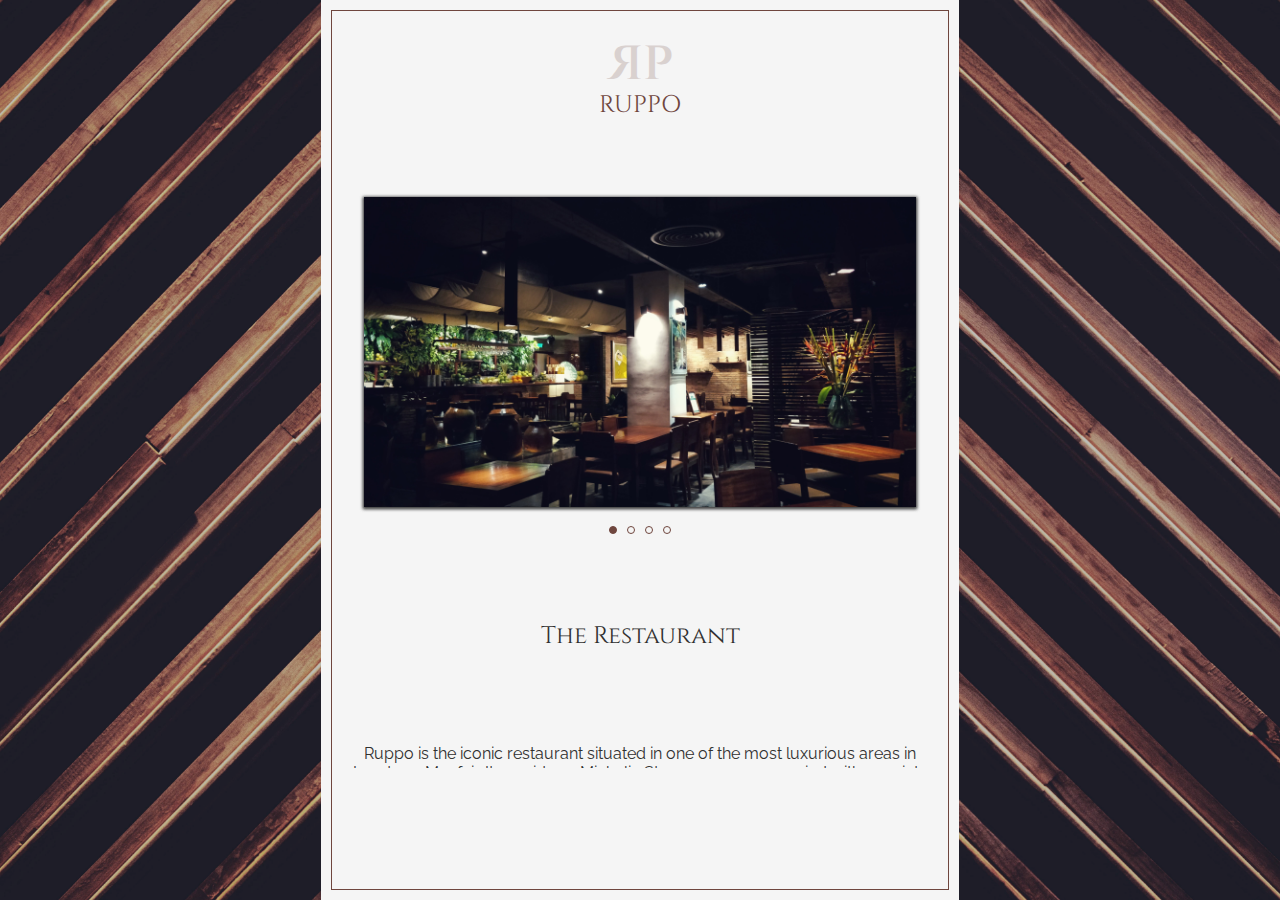
<file: index.html>
<!DOCTYPE html>
<html lang="en">
	<head>
		<meta charset="UTF-8" />
		<meta name="viewport" content="width=device-width, initial-scale=1.0" />
		<title>Ruppo Restaurant</title>
		<link
			rel="stylesheet"
			href="https://cdnjs.cloudflare.com/ajax/libs/font-awesome/5.14.0/css/all.min.css"
			integrity="sha512-1PKOgIY59xJ8Co8+NE6FZ+LOAZKjy+KY8iq0G4B3CyeY6wYHN3yt9PW0XpSriVlkMXe40PTKnXrLnZ9+fkDaog=="
			crossorigin="anonymous"
		/>
		<link rel="stylesheet" href="../../styles.css" />
		<link rel="icon" type="image/png" href="../../img/svg/ruppoLogo.png" />
	</head>
	<body>
		<div class="outer-cont">
			<div class="inner-cont">
				<a href="./index.html" class="logo">
					<div class="logo-top"><span id="logo-r">R</span>P</div>
					<div class="logo-bottom">RUPPO</div>
				</a>
				<div class="main-cont">
					<section class="restaurant" id="restaurant">
						<div class="rest-img-carousel">
							<img
								class="image"
								id="rest-img"
								src="../../img/rest1.jpg"
								alt="restaurant"
							/>
							<div class="nav rest-img-nav">
								<div class="circle active"></div>
								<div class="circle"></div>
								<div class="circle"></div>
								<div class="circle"></div>
							</div>
						</div>
						<h1 class="section-head restaurant">The Restaurant</h1>
						<p class="section-text">
							Ruppo is the iconic restaurant situated in one of the most
							luxurious areas in London - Mayfair. It provides a Michelin Star
							menu accompanied with a variety of extravagant wines as well as
							modern cocktails served by Ruppo's elegant and hospitable staff.
						</p>
					</section>
					<section class="food-sect" id="food-sect">
						<h1 class="section-head">Food</h1>
						<p class="section-text">
							Ruppo combines a traditional British and modern European cuisines,
							all reinvented by well known chefs and the freshest ingredients.
							Enjoy Ruppo's iconic menu items such as 35 day aged beef, Iberian
							meat or its eye-catching oysters.
						</p>
						<div class="food-img-carousel">
							<img
								class="image"
								id="food-img"
								src="../../img/food1.jpg"
								alt="steak"
							/>
							<div class="nav food-img-nav">
								<div class="circle active"></div>
								<div class="circle"></div>
								<div class="circle"></div>
								<div class="circle"></div>
							</div>
						</div>
						<a class="btn btn-menu" href="../../Html/foodMenu.html">
							Food Menu
						</a>
					</section>
					<section class="drinks-sect" id="drinks-sect">
						<h1 class="section-head">Drinks</h1>
						<p class="section-text">
							Wine list at Ruppo's dates back to 1990, famous 'Domaine Francoise
							Lemarche', 'Domaine Coche Dury' or 'Louis Roederer Cristal' can be
							found here.<br />
							A selection of modern day cocktails ranging from 'Amaretto Cherry
							Sour' to 'Hazelnut Espresso Martini' is also a prominent part of
							Ruppo's menu.
						</p>
						<div class="nav drinks-img-carousel">
							<img
								id="drinks-img"
								class="image"
								src="../../img/drink1.jpg"
								alt="coctails"
							/>
							<div class="drinks-img-nav">
								<div class="circle active"></div>
								<div class="circle"></div>
								<div class="circle"></div>
								<div class="circle"></div>
							</div>
						</div>
						<a class="btn btn-menu" href="../../Html/drinksMenu.html"
							>Drinks Menu
						</a>
					</section>
					<section class="reservations-sect">
						<h1 class="section-head">Reservations</h1>
						<p class="section-text">
							Reservations are accepeted for up to 3 months up to 10 people for
							full meals only. Private dining rooms are available for bigger
							groups.
						</p>
						<a
							class="btn btn-reservations"
							href="../../Html//reservations.html"
						>
							Reserve a Table
						</a>
						<h1 class="section-head">Opening Times</h1>
						<div class="opening-times">
							<div class="days">
								<span>Monday</span>
								<span>Tuesday</span>
								<span>Wednesday</span>
								<span>Thursday</span>
								<span>Friday</span>
								<span>Saturday</span>
								<span>Sunday</span>
							</div>
							<div class="am">
								<span>-</span>
								<span>-</span>
								<span>-</span>
								<span>11:00-15:00</span>
								<span>11:00-15:00</span>
								<span>11:00-15:00</span>
								<span>11:00-15:00</span>
							</div>
							<div class="pm">
								<span>18:00-00:00</span>
								<span>18:00-00:00</span>
								<span>18:00-00:00</span>
								<span>18:00-00:00</span>
								<span>18:00-00:00</span>
								<span>18:00-00:00</span>
								<span>18:00-00:00</span>
							</div>
						</div>
					</section>
					<section class="contact">
						<div class="address">
							<h1 class="section-head">Find Us</h1>
							<p>33 Victoria Road, Mayfair, London, SW14 9CT</p>
						</div>
						<div class="tel">
							<h1 class="section-head">Contact</h1>
							<p id="phone">+447817252272</p>
							<p id="email">RuppoRestaurants@ruppo.co.uk</p>
						</div>
						<div class="social-media-cont">
							<div class="sm-circle"><i class="fab fa-facebook-f"></i></div>
							<div class="sm-circle"><div class="fab fa-instagram"></div></div>
							<div class="sm-circle"><i class="fab fa-twitter"></i></div>
							<div class="sm-circle"><i class="fab fa-pinterest-p"></i></div>
						</div>
					</section>
				</div>
			</div>
		</div>
		<script src="../../JS/app.js"></script>
	</body>
</html>
</file>
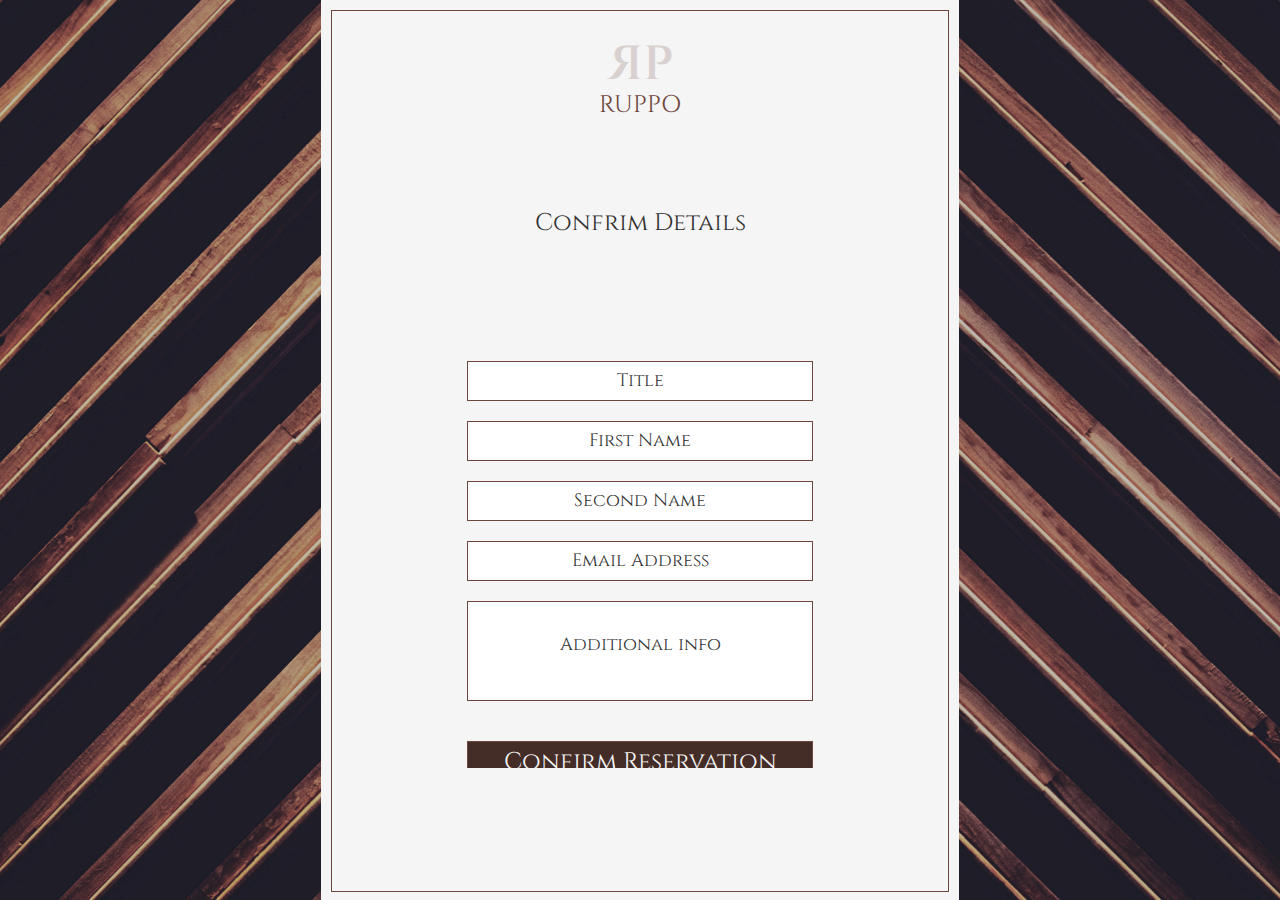
<file: Html/confirm_reserve.html>
<!DOCTYPE html>
<html lang="en">
	<head>
		<meta charset="UTF-8" />
		<meta name="viewport" content="width=device-width, initial-scale=1.0" />
		<title>Ruppo restaurant || Reservations</title>
		<link
			rel="stylesheet"
			href="https://cdnjs.cloudflare.com/ajax/libs/font-awesome/5.14.0/css/all.min.css"
			integrity="sha512-1PKOgIY59xJ8Co8+NE6FZ+LOAZKjy+KY8iq0G4B3CyeY6wYHN3yt9PW0XpSriVlkMXe40PTKnXrLnZ9+fkDaog=="
			crossorigin="anonymous"
		/>
		<link rel="stylesheet" href="../../styles.css" />
		<link rel="icon" type="image/png" href="../../img/svg/ruppoLogo.png" />
	</head>
	<body id="reservations-body">
		<div class="outer-cont">
			<div class="inner-cont" id="inner-cont-res">
				<a href="../../index.html" class="logo">
					<div class="logo-top"><span id="logo-r">R</span>P</div>
					<div class="logo-bottom">RUPPO</div>
				</a>
				<div class="main-cont">
					<section class="confirm-reserve-sec">
						<h1 class="section-head">Confrim Details</h1>
						<small id="error-message-2"></small>
						<form class="confirm-form" action="#" autocomplete="off">
							<input
								class="book-det-inp"
								id="book-title"
								type="text"
								placeholder="Title"
							/>
							<input
								class="book-det-inp"
								id="book-name"
								type="text"
								placeholder="First Name"
							/>
							<input
								class="book-det-inp"
								id="book-sname"
								type="text"
								placeholder="Second Name"
							/>
							<input
								class="book-det-inp"
								id="book-email"
								type="text"
								placeholder="Email Address"
							/>
							<textarea
								class="book-add-info"
								id="add-info"
								cols="30"
								rows="10"
								placeholder="Additional info"
							></textarea>
							<button class="btn btn-confirm-book">
								<a href="#" class="btn-link">Confirm Reservation</a>
							</button>
						</form>
					</section>
				</div>
			</div>
		</div>
		<script src="../../JS/confirm_reserve.js"></script>
	</body>
</html>
</file>
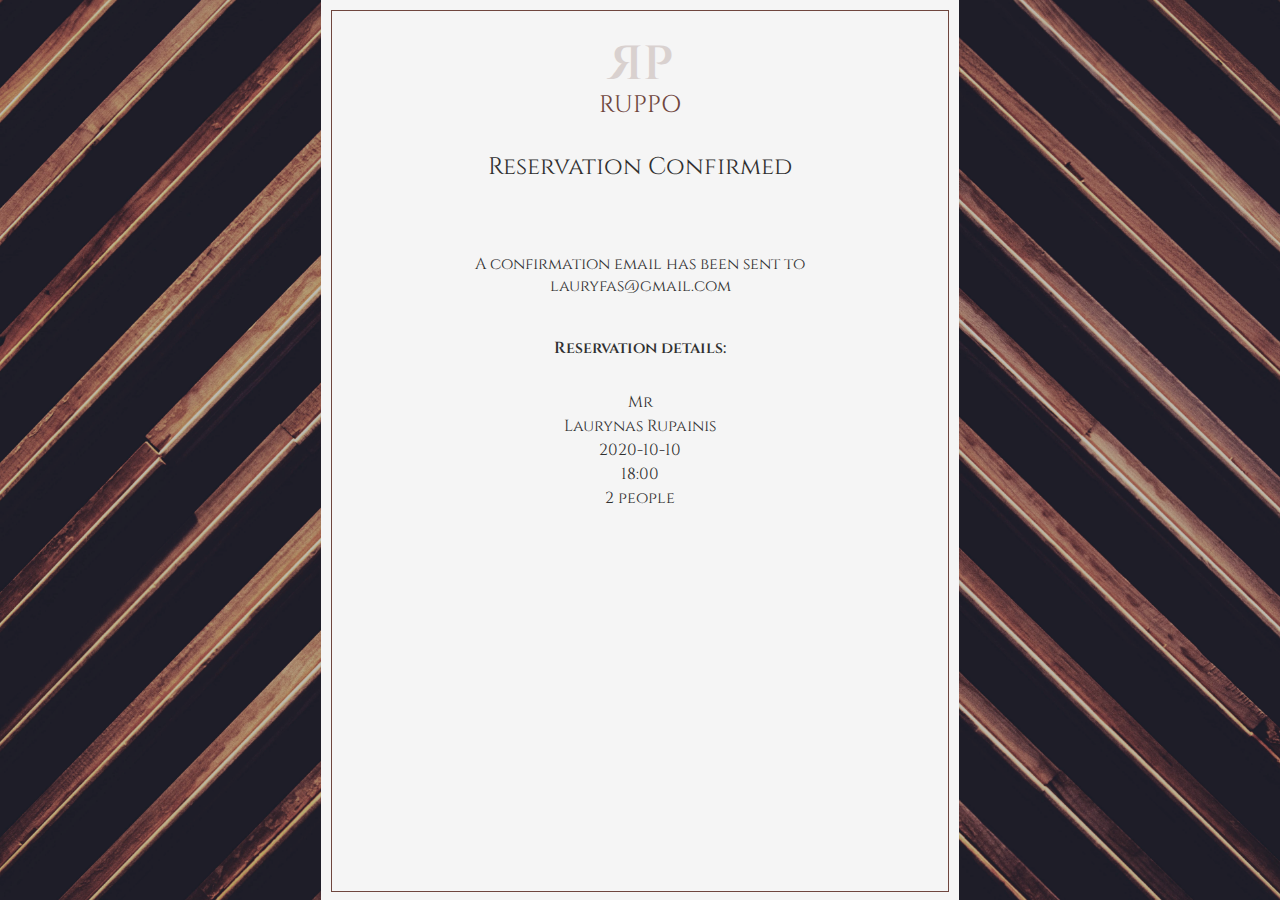
<file: Html/confirmation.html>
<!DOCTYPE html>
<html lang="en">
	<head>
		<meta charset="UTF-8" />
		<meta name="viewport" content="width=device-width, initial-scale=1.0" />
		<title>Ruppo Restaurant || Confirmation</title>
		<link
			rel="stylesheet"
			href="https://cdnjs.cloudflare.com/ajax/libs/font-awesome/5.14.0/css/all.min.css"
			integrity="sha512-1PKOgIY59xJ8Co8+NE6FZ+LOAZKjy+KY8iq0G4B3CyeY6wYHN3yt9PW0XpSriVlkMXe40PTKnXrLnZ9+fkDaog=="
			crossorigin="anonymous"
		/>
		<link rel="stylesheet" href="../../styles.css" />
		<link rel="icon" type="image/png" href="../../img/svg/ruppoLogo.png" />
	</head>
	<body id="reservations-body">
		<div class="outer-cont">
			<div class="inner-cont" id="inner-cont-res">
				<a href="../../index.html" class="logo">
					<div class="logo-top"><span id="logo-r">R</span>P</div>
					<div class="logo-bottom">RUPPO</div>
				</a>
				<div class="main-cont">
					<section class="confirmation-sec">
						<h1 class="section-head">Reservation Confirmed</h1>
						<p class="confirm-email-head">
							A confirmation email has been sent to
							<span id="confirm-email-sent">lauryfas@gmail.com</span>
						</p>
						<p id="details">Reservation details:</p>
						<div class="booking-conf-details">
							<p class="book-conf-title">Mr</p>
							<p class="book-conf-name">Laurynas Rupainis</p>
							<p class="book-conf-date">2020-10-10</p>
							<p class="book-conf-time">18:00</p>
							<p class="book-conf-ppl"><span>2 </span> people</p>
						</div>
					</section>
				</div>
			</div>
		</div>
		<script src="../../JS/confirmation.js"></script>
	</body>
</html>
</file>
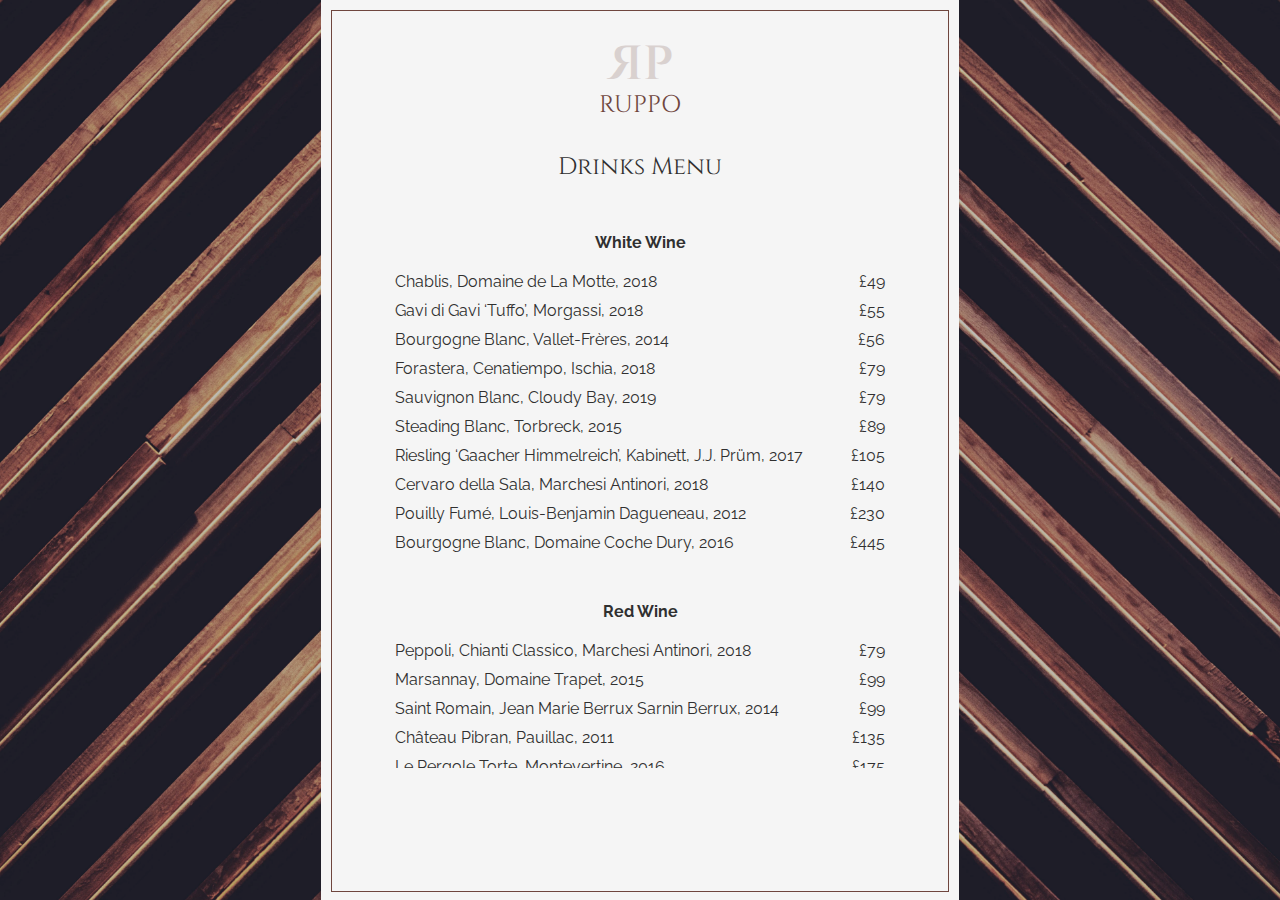
<file: Html/drinksMenu.html>
<!DOCTYPE html>
<html lang="en">
	<head>
		<meta charset="UTF-8" />
		<meta name="viewport" content="width=device-width, initial-scale=1.0" />
		<title>Ruppo Restaurant || Drinks Menu</title>
		<link
			rel="stylesheet"
			href="https://cdnjs.cloudflare.com/ajax/libs/font-awesome/5.14.0/css/all.min.css"
			integrity="sha512-1PKOgIY59xJ8Co8+NE6FZ+LOAZKjy+KY8iq0G4B3CyeY6wYHN3yt9PW0XpSriVlkMXe40PTKnXrLnZ9+fkDaog=="
			crossorigin="anonymous"
		/>
		<link rel="stylesheet" href="../styles.css" />
		<link rel="icon" type="image/png" href="../img/svg/ruppoLogo.png" />
	</head>
	<body id="reservations-body">
		<div class="outer-cont">
			<div class="inner-cont" id="inner-cont-res">
				<a href="../index.html" class="logo">
					<div class="logo-top"><span id="logo-r">R</span>P</div>
					<div class="logo-bottom">RUPPO</div>
				</a>
				<div class="main-cont">
					<section class="food-menu-sec">
						<h1 class="section-head">Drinks Menu</h1>
						<div class="menu-section">
							<h4 class="menu-head">White Wine</h4>
							<div class="menu-item drinks">
								<span>Chablis, Domaine de La Motte, 2018</span><span>£49</span>
							</div>
							<div class="menu-item drinks">
								<span>Gavi di Gavi ‘Tuffo’, Morgassi, 2018</span
								><span>£55</span>
							</div>
							<div class="menu-item drinks">
								<span>Bourgogne Blanc, Vallet-Frères, 2014 </span
								><span>£56</span>
							</div>
							<div class="menu-item drinks">
								<span>Forastera, Cenatiempo, Ischia, 2018</span><span>£79</span>
							</div>
							<div class="menu-item drinks">
								<span>Sauvignon Blanc, Cloudy Bay, 2019</span><span>£79</span>
							</div>
							<div class="menu-item drinks">
								<span>Steading Blanc, Torbreck, 2015</span><span>£89</span>
							</div>
							<div class="menu-item drinks">
								<span
									>Riesling ‘Gaacher Himmelreich’, Kabinett, J.J. Prüm,
									2017</span
								><span>£105</span>
							</div>
							<div class="menu-item drinks">
								<span>Cervaro della Sala, Marchesi Antinori, 2018</span
								><span>£140</span>
							</div>
							<div class="menu-item drinks">
								<span>Pouilly Fumé, Louis-Benjamin Dagueneau, 2012</span
								><span>£230</span>
							</div>
							<div class="menu-item drinks">
								<span>Bourgogne Blanc, Domaine Coche Dury, 2016</span
								><span>£445</span>
							</div>
						</div>
						<div class="menu-section">
							<h4 class="menu-head">Red Wine</h4>
							<div class="menu-item drinks">
								<span>Peppoli, Chianti Classico, Marchesi Antinori, 2018</span
								><span>£79</span>
							</div>
							<div class="menu-item drinks">
								<span>Marsannay, Domaine Trapet, 2015</span><span>£99</span>
							</div>
							<div class="menu-item drinks">
								<span>Saint Romain, Jean Marie Berrux Sarnin Berrux, 2014</span
								><span>£99</span>
							</div>
							<div class="menu-item drinks">
								<span>Château Pibran, Pauillac, 2011</span><span>£135</span>
							</div>
							<div class="menu-item drinks">
								<span>Le Pergole Torte, Montevertine, 2016</span
								><span>£175</span>
							</div>
							<div class="menu-item drinks">
								<span>‘Aurus’, Finca Allende, 2007</span><span>£195</span>
							</div>
							<div class="menu-item drinks">
								<span
									>Taurasi Riserva ‘Vigna Quintodecimo’, Quintodecimo 2014</span
								><span>£205</span>
							</div>
							<div class="menu-item drinks">
								<span>Alter Ego de Palmer, Château Palmer, Margaux, 2011</span
								><span>£250</span>
							</div>
							<div class="menu-item drinks">
								<span>Echezeaux, Domaine Francoise Lemarche, 2016</span
								><span>£399</span>
							</div>
							<div class="menu-item drinks">
								<span>Robert Mondavi and Baron Philippe De Rothshild, 2010</span
								><span>£595</span>
							</div>
						</div>
						<div class="menu-section">
							<h4 class="menu-head">Rosé</h4>
							<div class="menu-item drinks">
								<span>Côtes du Rhône, E. Guigal, 2018</span><span>£39</span>
							</div>
							<div class="menu-item drinks">
								<span>Chivite, Las Fincas, 2018</span><span>£49</span>
							</div>
							<div class="menu-item drinks">
								<span>‘M de Minuty’, Minuty, 2019</span><span>£55</span>
							</div>
							<div class="menu-item drinks">
								<span>Jeudi 15 Rosato, Vino di Anna, 2018</span><span>£75</span>
							</div>
						</div>
						<div class="menu-section">
							<h4 class="menu-head">Champagne</h4>
							<div class="menu-item drinks">
								<span>Taittinger ‘Nocturne’ Sec, NV</span><span>£110</span>
							</div>
							<div class="menu-item drinks">
								<span>Ruinart ‘Blanc de Blancs’, NV</span><span>£135</span>
							</div>
							<div class="menu-item drinks">
								<span>Laurent Perrier ‘Grand Siècle’, Brut, NV</span
								><span>£210</span>
							</div>
							<div class="menu-item drinks">
								<span>‘Dom Pérignon’, 2010</span><span>£225</span>
							</div>
							<div class="menu-item drinks">
								<span>Louis Roederer ‘Cristal’, Brut, 2012</span
								><span>£265</span>
							</div>
						</div>
						<div class="menu-section">
							<h4 class="menu-head">Cocktails</h4>
							<div class="menu-item">
								<span>Bellini</span><span>£11.50</span>
							</div>
							<small class="food-desc"
								>Peach Puree, Almond Blossom, Prosecco</small
							>
							<div class="menu-item">
								<span>Cherry Amaretto Sour</span><span>£11.95</span>
							</div>
							<small class="food-desc"
								>Amaretto, Grenadine, Egg white, Lemon juice</small
							>
							<div class="menu-item">
								<span>Bloody Mary</span><span>£11.95</span>
							</div>
							<small class="food-desc"
								>Vodka, Tomato juice, Worcestershire, Hot sauce</small
							>
							<div class="menu-item">
								<span>Hazelnut Espresso Martini</span><span>£12.50</span>
							</div>
							<small class="food-desc"
								>Patron Coffee Tequila, Espresso, Hazelnut Liquor</small
							>
							<div class="menu-item">
								<span>Spicy Paloma</span><span>£12.50</span>
							</div>
							<small class="food-desc"
								>Tequila, Soda, Grapefruit Jiuce, Lime, Syrup, Chilli</small
							>
							<div class="menu-item">
								<span>Orange Maple Penicillin</span><span>£11.95</span>
							</div>
							<small class="food-desc"
								>Scotch, Orange, Ginger, Maple Syrup, Lemon Juice
							</small>
							<div class="menu-item">
								<span>Gin Basil Smash</span><span>£11.50</span>
							</div>
							<small class="food-desc"
								>Gin, Fresh Basil, Lemon Juice, Syrup
							</small>
							<div class="menu-item">
								<span> Anise White Negroni</span><span>£12.95</span>
							</div>
							<small class="food-desc"
								>Absinthe, Dry Gin, Suze, Vermouth
							</small>
						</div>
					</section>
				</div>
			</div>
		</div>
	</body>
</html>
</file>
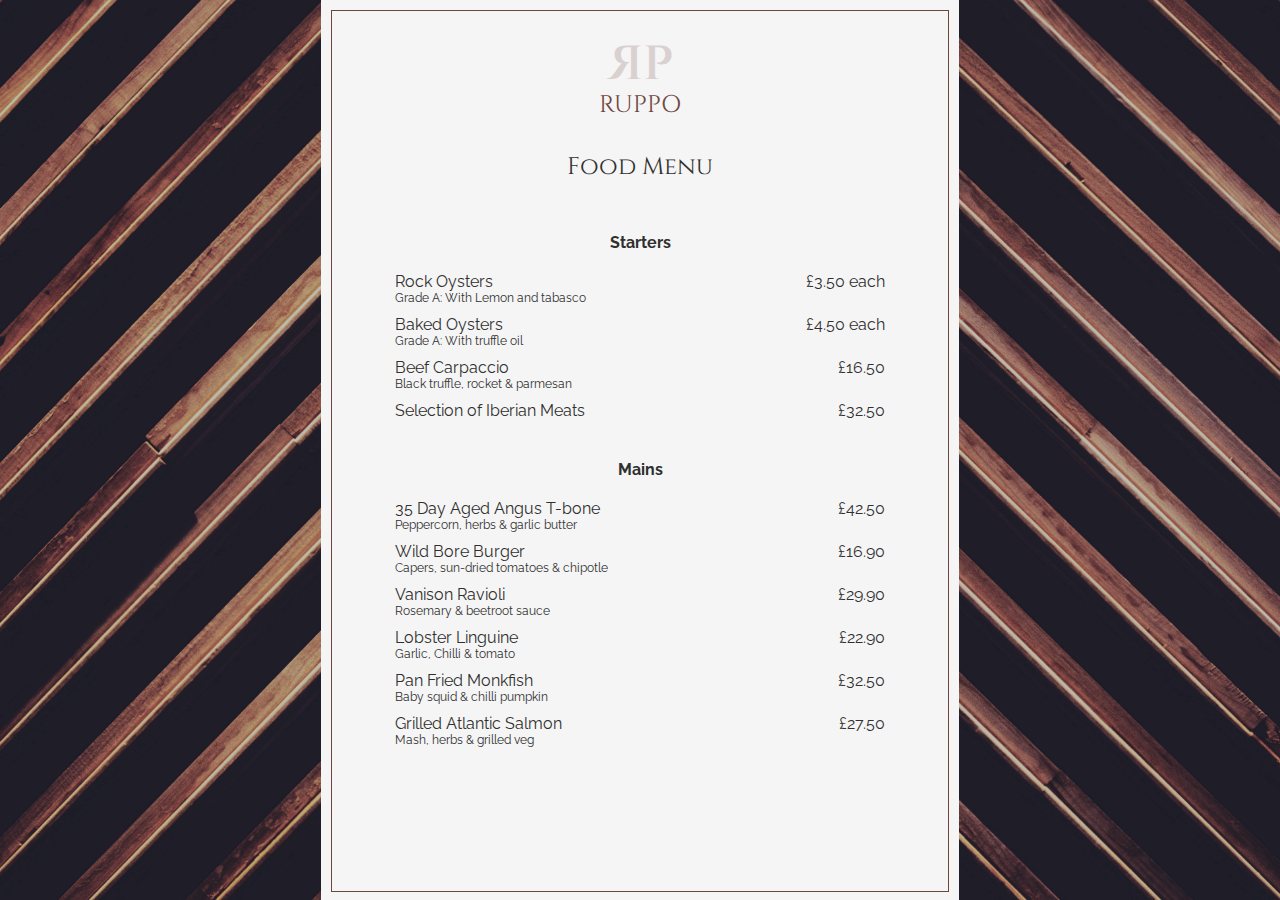
<file: Html/foodMenu.html>
<!DOCTYPE html>
<html lang="en">
	<head>
		<meta charset="UTF-8" />
		<meta name="viewport" content="width=device-width, initial-scale=1.0" />
		<title>Ruppo Restaurant || Food Menu</title>
		<link
			rel="stylesheet"
			href="https://cdnjs.cloudflare.com/ajax/libs/font-awesome/5.14.0/css/all.min.css"
			integrity="sha512-1PKOgIY59xJ8Co8+NE6FZ+LOAZKjy+KY8iq0G4B3CyeY6wYHN3yt9PW0XpSriVlkMXe40PTKnXrLnZ9+fkDaog=="
			crossorigin="anonymous"
		/>
		<link rel="stylesheet" type="text/css" href="../styles.css" />
		<link rel="icon" type="image/png" href="../img/svg/ruppoLogo.png" />
	</head>
	<body id="reservations-body">
		<div class="outer-cont">
			<div class="inner-cont" id="inner-cont-res">
				<a href="../index.html" class="logo">
					<div class="logo-top"><span id="logo-r">R</span>P</div>
					<div class="logo-bottom">RUPPO</div>
				</a>
				<div class="main-cont">
					<section class="food-menu-sec">
						<h1 class="section-head">Food Menu</h1>
						<div class="menu-section">
							<h4 class="menu-head">Starters</h4>
							<div class="menu-item">
								<span>Rock Oysters</span><span>£3.50 each</span>
							</div>
							<small class="food-desc">Grade A: With Lemon and tabasco </small>
							<div class="menu-item">
								<span>Baked Oysters</span><span>£4.50 each</span>
							</div>
							<small class="food-desc">Grade A: With truffle oil </small>
							<div class="menu-item">
								<span>Beef Carpaccio</span><span>£16.50</span>
							</div>
							<small class="food-desc">Black truffle, rocket & parmesan</small>
							<div class="menu-item">
								<span>Selection of Iberian Meats</span><span>£32.50</span>
							</div>
						</div>
						<div class="menu-section">
							<h4 class="menu-head">Mains</h4>
							<div class="menu-item">
								<span>35 Day Aged Angus T-bone</span><span>£42.50</span>
							</div>
							<small class="food-desc">Peppercorn, herbs & garlic butter</small>
							<div class="menu-item">
								<span>Wild Bore Burger</span><span>£16.90</span>
							</div>
							<small class="food-desc"
								>Capers, sun-dried tomatoes & chipotle</small
							>
							<div class="menu-item">
								<span>Vanison Ravioli</span><span>£29.90</span>
							</div>
							<small class="food-desc">Rosemary & beetroot sauce</small>
							<div class="menu-item">
								<span>Lobster Linguine</span><span>£22.90</span>
							</div>
							<small class="food-desc">Garlic, Chilli & tomato</small>
							<div class="menu-item">
								<span>Pan Fried Monkfish</span><span>£32.50</span>
							</div>
							<small class="food-desc">Baby squid & chilli pumpkin</small>
							<div class="menu-item">
								<span>Grilled Atlantic Salmon</span><span>£27.50</span>
							</div>
							<small class="food-desc">Mash, herbs & grilled veg</small>
						</div>
						<div class="menu-section">
							<h4 class="menu-head">Sides</h4>
							<div class="menu-item side">
								<span>Lobster Mac & Cheese</span><span>£10.50</span>
							</div>
							<div class="menu-item side">
								<span>Truffle & Rosemary chips</span><span>£8.50</span>
							</div>
							<div class="menu-item side">
								<span>Green Beans & Spinach</span><span>£6.50</span>
							</div>
							<div class="menu-item side">
								<span>Marinated Carrots & Beetroot</span><span>£7.50</span>
							</div>
						</div>
						<div class="menu-section">
							<h4 class="menu-head">Desserts</h4>
							<div class="menu-item dess">
								<span>Chocolate Mousse Cake with Forest Berries</span
								><span>£9.50</span>
							</div>
							<div class="menu-item dess">
								<span>Lemon Meringue with Pistacchio Ice-cream</span
								><span>£8.50</span>
							</div>
							<div class="menu-item dess">
								<span>White Chocolate Panacota with Coffee Granita</span
								><span>£8.50</span>
							</div>
							<div class="menu-item dess">
								<span>Selection of Medditeranian Cheese</span
								><span>£16.50</span>
							</div>
						</div>
					</section>
				</div>
			</div>
		</div>
	</body>
</html>
</file>
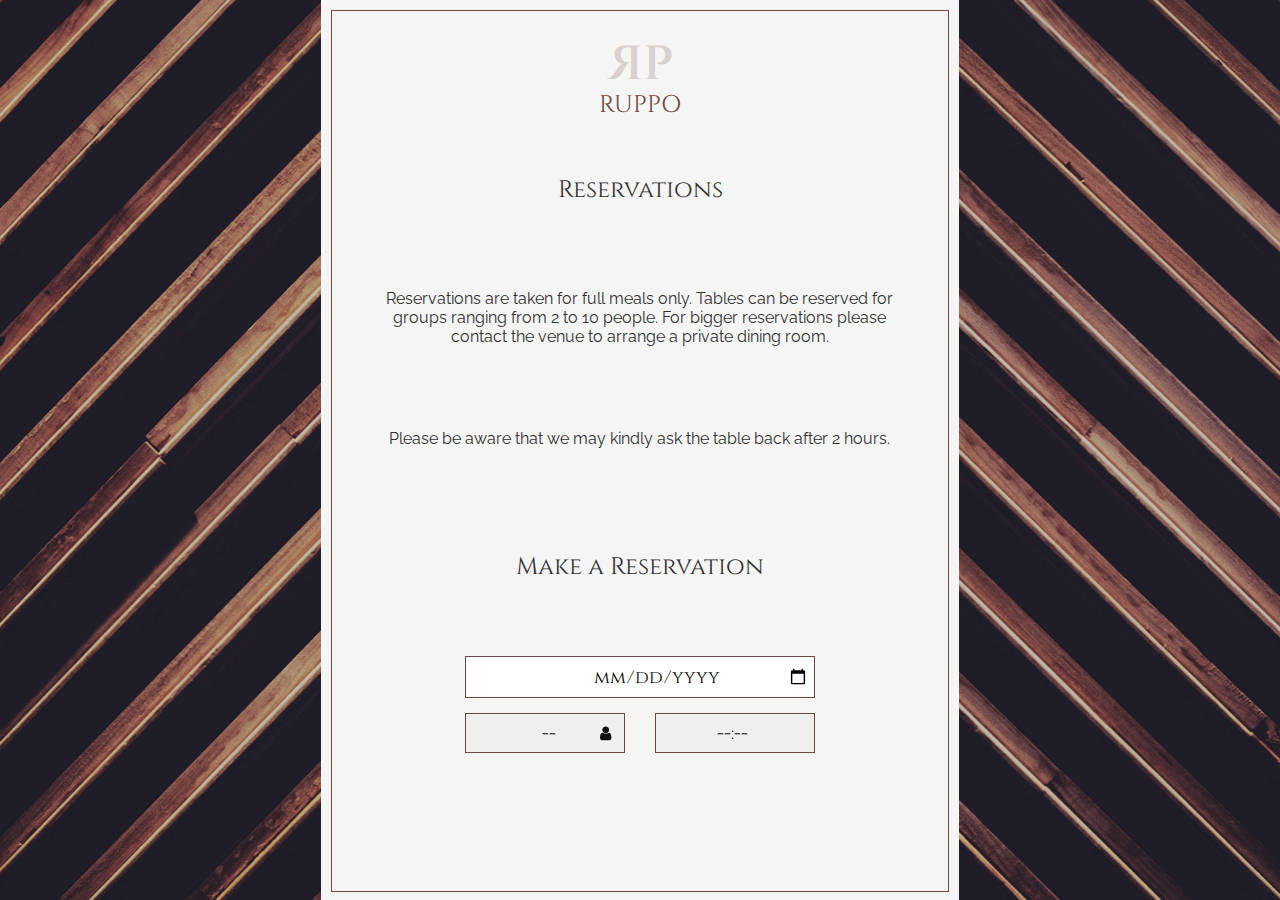
<file: Html/reservations.html>
<!DOCTYPE html>
<html lang="en">
	<head>
		<meta charset="UTF-8" />
		<meta name="viewport" content="width=device-width, initial-scale=1.0" />
		<title>Ruppo restaurant || Reservations</title>
		<link
			rel="stylesheet"
			href="https://cdnjs.cloudflare.com/ajax/libs/font-awesome/5.14.0/css/all.min.css"
			integrity="sha512-1PKOgIY59xJ8Co8+NE6FZ+LOAZKjy+KY8iq0G4B3CyeY6wYHN3yt9PW0XpSriVlkMXe40PTKnXrLnZ9+fkDaog=="
			crossorigin="anonymous"
		/>
		<link
			href="https://maxcdn.bootstrapcdn.com/font-awesome/4.7.0/css/font-awesome.min.css"
			rel="stylesheet"
		/>

		<link rel="stylesheet" type="text/css" href="../../styles.css" />
		<link rel="icon" type="image/png" href="../../img/svg/ruppoLogo.png" />
	</head>
	<body id="reservations-body">
		<div class="outer-cont">
			<div class="inner-cont" id="inner-cont-res">
				<a href="../../index.html" class="logo">
					<div class="logo-top"><span id="logo-r">R</span>P</div>
					<div class="logo-bottom">RUPPO</div>
				</a>
				<div class="main-cont">
					<section class="reservations-page">
						<h1 class="section-head">Reservations</h1>
						<p class="section-text">
							Reservations are taken for full meals only. Tables can be reserved
							for groups ranging from 2 to 10 people. For bigger reservations
							please contact the venue to arrange a private dining room.
						</p>
						<p class="section-text">
							Please be aware that we may kindly ask the table back after 2
							hours.
						</p>
						<h1 class="section-head">Make a Reservation</h1>
						<small id="error-message"></small>
						<form id="reserve-form" action="#">
							<input
								type="date"
								id="date-select"
								class="date-select"
								min="2020-09-23"
							/>
							<div class="selects">
								<select name="people-num" id="people-num" class="people-num">
									<option value="">--</option>
									<option value="2">2</option>
									<option value="3">3</option>
									<option value="4">4</option>
									<option value="5">5</option>
									<option value="6">6</option>
									<option value="7">7</option>
									<option value="8">8</option>
									<option value="9">9</option>
									<option value="10">10</option></select
								><span id="people-img"><i class="fa fa-user"></i></span>
								<select name="time-book" id="time-book" class="time-book">
									<option value="">--:--</option>
									<option value="18:00">18:00</option>
									<option value="18:30">18:30</option>
									<option value="19:00">19:00</option>
									<option value="19:30">19:30</option>
									<option value="20:00">20:00</option>
									<option value="20:30">20:30</option>
									<option value="21:00">21:00</option>
									<option value="21:30">21:30</option>
									<option value="22:00">22:00</option></select
								><span id="time-img"><i class="far fa-clock"></i></span>
							</div>
							<button id="reserve-btn" class="btn btn-reserve" type="button">
								<a class="btn-link" href="./confirm_reserve.html">Reserve</a>
							</button>
						</form>
					</section>
				</div>
			</div>
		</div>
		<script src="../../JS/reservations.js"></script>
	</body>
</html>
</file>
<file: styles.css>
@import url('https://fonts.googleapis.com/css2?family=Cinzel:wght@400;600&family=Raleway:wght@300;400&display=swap');

:root {
	--main-brown: #6f463e;
	--dark-brown: #442c27;
}

* {
	margin: 0;
	padding: 0;
	box-sizing: border-box;
}

body {
	height: 100vh;
	width: 100%;
	background: url('./img/bg-min.jpg') no-repeat top left/cover;
	display: flex;
	justify-content: center;
	overflow: hidden;
	font-family: 'Raleway', sans-serif;
	color: rgb(48, 48, 48);
}

body::after {
	content: '';
	position: fixed;
	top: 0;
	left: 0;
	width: 100%;
	height: 100%;
	background: rgba(0, 0, 0, 0.2);
	z-index: -1;
}

.logo,
.section-head,
.btn {
	font-family: 'Cinzel', serif;
	font-weight: 400;
}

.outer-cont {
	width: 638px;
	background-color: #f5f5f5;
	padding: 10px;
}

.main-cont::-webkit-scrollbar {
	display: none;
}

.inner-cont {
	width: 100%;
	height: 100%;
	padding: 10px 20px;
	border: solid 1.5px var(--main-brown);
	display: flex;
	flex-direction: column;
	text-align: center;
	overflow: hidden;
}

.main-cont {
	/* background-color: lightcyan; */
	height: 627px;
	overflow-y: scroll;
	scroll-behavior: smooth;
	scroll-snap-type: y proximity;
}

.logo {
	text-decoration: none;
	padding-top: 0px;
	margin: 20px 0 20px 0;
	color: var(--main-brown);
}

.logo-top {
	font-size: 48px;
	font-weight: 600;
	opacity: 0.2;
	line-height: 48px;
}
.logo-bottom {
	font-size: 24px;
}

.logo-top #logo-r {
	display: inline-block;
	transform: scale(-1, 1);
}

section {
	scroll-snap-align: start;
	scroll-snap-stop: always;
	min-height: 79.5vh;
	display: flex;
	flex-direction: column;
	align-items: center;
	justify-content: space-around;
}

#rest-img,
#food-img,
#drinks-img {
	height: 310px;
	width: 552px;
	box-shadow: 0px 1px 3px 1px rgba(0, 0, 0, 0.5);
	opacity: 1;
	transition: opacity 2s ease;
}

#rest-img.hide,
#food-img.hide,
#drinks-img.hide {
	opacity: -1;
}

.rest-img-carousel,
.food-img-carousel,
.drinks-img-carousel {
	margin: 20px 0;
	height: 310px;
	width: 552px;
	background: rgba(0, 0, 0, 0.9);
	box-shadow: 0px 1px 3px 1px rgba(0, 0, 0, 0.5);
}

.rest-img-nav,
.drinks-img-nav,
.food-img-nav {
	margin: 10px 0;
	display: flex;
	align-items: center;
	justify-content: center;
}

.rest-img-nav > div,
.drinks-img-nav > div,
.food-img-nav > div {
	cursor: pointer;
	height: 8px;
	width: 8px;
	margin: 5px;
	border-radius: 50%;
	border: solid 1px var(--main-brown);
}

.active {
	background: var(--main-brown);
}
.section-head {
	font-size: 24px;
	margin: 20px 0 20px 0;
}

.section-head:not(.restaurant) {
	font-size: 24px;
	margin: 10px 0 30px 0;
}

.btn {
	cursor: pointer;
	font-size: 24px;
	width: 98%;
	height: 40px;
	margin: 20px 0;
	padding: 3px 0 0 0;
	background: #f5f5f5;
	border: solid 1px var(--main-brown);
	transition: all 0.5s ease-in;
	text-decoration: none;
	color: rgb(48, 48, 48);
}

.btn:focus {
	outline: none;
}

.btn:hover {
	background: var(--dark-brown);
	color: #f5f5f5;
}

.btn-link {
	text-decoration: none;
	color: rgb(48, 48, 48);
}

.reservations-sect {
	justify-content: space-around;
	padding-bottom: 60px;
}

.reservations-sect .section-head {
	margin: 0px 0;
}

.reservations-sect .btn {
	margin: 50px 0;
}

.opening-times {
	display: flex;
	width: 70%;
	justify-content: space-between;
}

.days,
.am,
.pm {
	display: flex;
	flex-direction: column;
}

.days span,
.am span,
.pm span {
	margin-bottom: 3px;
}

.days {
	text-align: left;
}

.contact {
	justify-content: space-between;
}

.contact .section-head {
	margin: 10px 0;
}

.address {
	margin-top: 130px;
}
.tel {
	margin-top: -130px;
}

.tel p {
	margin-bottom: 10px;
}

.social-media-cont {
	display: flex;
}

.social-media-cont .sm-circle {
	width: 35px;
	height: 35px;
	margin: 0 10px 20px 0;
	border-radius: 50%;
	background-color: var(--main-brown);
	opacity: 0.65;
	display: flex;
	align-items: center;
	justify-content: center;
	color: #f5f5f5;
	cursor: pointer;
}

.social-media-cont .sm-circle:active {
	transform: scale(0.97);
}

.reservations-body .outer-cont {
	height: 100vh;
}

#inner-cont-res {
	height: 98vh;
}

.reservations-page {
	height: 75vh;
	justify-content: space-evenly;
	overflow-y: scroll;
}

.reservations-page .section-text {
	width: 90%;
	margin: 30px 0;
}

.reservations-page .section-head:last-of-type {
	margin: 50px 0;
}

.people-num,
.time-book,
.date-select {
	display: inline-block;
}

.date-select {
	width: 350px;
	height: 40px;
	border: solid 1px var(--main-brown);
	text-align: center;
	padding: 20px 5px;
	padding-left: 60px;
	font-size: 18px;
	font-family: 'Cinzel', serif;
}

form {
	position: relative;
}

#error-message {
	margin-bottom: 20px;
	position: absolute;
	bottom: 190px;
}

.selects {
	display: flex;
	justify-content: space-between;
	align-items: center;
	margin-top: 15px;
	position: relative;
}

.time-book,
.people-num {
	height: 40px;
	width: 160px;
	border: solid 1px var(--main-brown);
	font-size: 18px;
	font-family: 'Cinzel', serif;
}

.people-num {
	padding: 5px 0 5px 75px;
}

.time-book {
	padding: 5px 0 5px 60px;
}

input:focus,
select:focus {
	outline: none;
}

select {
	-webkit-appearance: none;
	-moz-appearance: none;
	text-indent: 1px;
	text-overflow: '';
}

#people-img,
#time-img,
#calendar-img {
	position: absolute;
	color: #111;
}

#people-img {
	left: 135px;
	pointer-events: none;
}

#time-img {
	right: 10px;
	pointer-events: none;
}

.btn-reserve,
.btn-confirm-book {
	width: 350px;
	background-color: var(--dark-brown);
	display: flex;
	align-items: center;
	justify-content: center;
}

.btn-reserve .btn-link,
.btn-confirm-book .btn-link {
	color: #f5f5f5;
}

.confirm-reserve-sec .section-head {
	margin: 10px 0;
}

#error-message-2 {
	position: absolute;
	top: 250px;
}

.confirm-form {
	display: flex;
	flex-direction: column;
	width: 60%;
}

.book-det-inp,
.book-add-info {
	width: 100%;
	margin: 0 0 20px 0;
	border: solid 1px var(--main-brown);
	font-family: 'Cinzel', serif;
	font-size: 18px;
	text-align: center;
}

.book-det-inp:focus,
.book-add-info:focus {
	outline: none;
}

.book-det-inp {
	height: 40px;
}

.book-add-info {
	resize: none;
	height: 100px;
	padding: 30px 0;
}

.book-det-inp::placeholder,
.book-add-info::placeholder {
	color: rgb(48, 48, 48);
}

.btn-confirm-book {
	width: 100%;
}

.confirmation-sec {
	justify-content: flex-start;
	font-family: 'Cinzel', serif;
	padding-left: 40px;
	padding-right: 40px;
}

.booking-conf-details {
	margin-top: 30px;
}

.confirmation-sec .confirm-email-head {
	margin: 40px 0;
}
.confirmation-sec h4 {
	margin: 5px 0;
}

.booking-conf-details {
	margin-bottom: 80px;
}

#details {
	font-weight: 600;
}

.booking-conf-details p {
	margin: 2px 0;
}

.menu-head {
	margin: 20px 0;
}

.food-menu-sec {
	justify-content: flex-start;
	overflow: scroll;
	padding-bottom: 30px;
}

.food-menu-sec::-webkit-scrollbar {
	display: none;
}

.menu-section {
	width: 85%;
	margin-bottom: 20px;
}

.menu-item,
.food-desc {
	width: 100%;
	display: flex;
}

.menu-item {
	justify-content: space-between;
}

.food-desc {
	justify-content: flex-start;
	font-size: 12px;
	margin-bottom: 10px;
}

.side,
.dess,
.drinks {
	margin-bottom: 10px;
}

@media screen and (max-width: 568px) {
	.outer-cont {
		width: 375px;
	}

	.logo-top {
		font-size: 32px;
	}
	.logo-bottom {
		font-size: 18px;
	}

	#rest-img,
	#food-img,
	#drinks-img {
		height: 200px;
		width: 300px;
	}
	.rest-img-carousel,
	.food-img-carousel,
	.drinks-img-carousel {
		height: 200px;
		width: 300px;
		padding-bottom: 20px;
	}

	.rest-img-nav,
	.drinks-img-nav,
	.food-img-nav {
		width: 40%;
		margin: 10px;
		display: flex;
		align-items: center;
		justify-content: space-around;
		margin: auto;
	}
	.section-head {
		font-size: 20px;
	}

	.section-text {
		font-size: 14px;
	}

	.opening-times {
		width: 95%;
	}

	.opening-times {
		font-size: 12px;
	}

	.reservations-page .section-head:last-of-type {
		margin: 30px 0;
	}
	.btn-confirm-book .btn-link {
		font-size: 16px;
	}
	.confirm-form {
		width: 90%;
	}

	#error-message-2 {
		position: absolute;
		top: 215px;
	}

	.btn-reserve {
		padding-bottom: 8px;
		width: 300px;
	}
	.date-select {
		width: 300px;
	}

	.selects {
		width: 300px;
		margin: 20px auto;
	}

	.time-book,
	.people-num {
		width: 145px;
	}

	#calendar-img {
		right: 35px;
		top: 12px;
	}

	#people-img {
		left: 120px;
	}

	#time-img {
		right: 10px;
	}

	.people-num {
		padding: 5px 0 5px 65px;
	}

	.time-book {
		padding: 5px 0 5px 50px;
	}
}

/* @media screen and (max-height: 1366px) {
	.inner-cont {
		height: 1345px;
	}
	.main-cont {
		height: 1100px;
	}
	section {
		justify-content: space-around;
	}
	.section-head,
	.section-head:not(.restaurant) {
		font-size: 30px;
	}
	p,
	.section-text {
		font-size: 20px;
	}
}

@media screen and (max-height: 1024px) {
	.inner-cont {
		height: 1000px;
	}
	.main-cont {
		height: 800px;
	}
	section {
		justify-content: space-around;
	}
	.section-head,
	.section-head:not(.restaurant) {
		font-size: 24px;
	}
}

@media screen and (max-height: 823px) {
	.inner-cont {
		height: 805px;
	}
	.main-cont {
		height: 650px;
	}
	section {
		justify-content: space-around;
	}
	.section-head,
	.section-head:not(.restaurant) {
		font-size: 24px;
	}
	p,
	.section-text {
		font-size: 18px;
	}
}
@media screen and (max-height: 812px) {
	.inner-cont {
		height: 790px;
	}
	.main-cont {
		height: 650px;
	}
	section {
		justify-content: space-around;
	}
	.section-head,
	.section-head:not(.restaurant) {
		font-size: 24px;
	}
} */

/* @media screen and (max-height: 789px) {
	.inner-cont {
		height: 770px;
	}
	.main-cont {
		height: 750px;
	}
	section {
		justify-content: space-around;
		height: 630px;
	}
	.section-head,
	.section-head:not(.restaurant) {
		font-size: 24px;
	}
} */
/* @media screen and (max-height: 788px) {
	.inner-cont {
		height: 710px;
	}
	.main-cont {
		height: 600px;
	}
	section {
		justify-content: space-around;
	}
	.section-head,
	.section-head:not(.restaurant) {
		font-size: 24px;
	}
} */
/* @media screen and (max-height: 736px) {
	.inner-cont {
		height: 720px;
	}
	.main-cont {
		height: 600px;
	}
	section {
		justify-content: space-around;
	}
	.section-head,
	.section-head:not(.restaurant) {
		font-size: 24px;
	}

	p,
	.section-text {
		font-size: 16px;
	}
} */
/* @media screen and (max-height: 731px) {
	.inner-cont {
		height: 710px;
	}
	.main-cont {
		height: 600px;
	}
	section {
		justify-content: space-around;
	}
	.section-head,
	.section-head:not(.restaurant) {
		font-size: 20px;
	}
	p,
	.section-text {
		font-size: 14px;
	}
} */
/* @media screen and (max-height: 720px) {
	.inner-cont {
		height: 700px;
	}
	.main-cont {
		height: 600px;
	}
	section {
		justify-content: space-around;
	}
	.section-head,
	.section-head:not(.restaurant) {
		font-size: 20px;
	}
	p,
	.section-text {
		font-size: 14px;
	}
} */

/* @media screen and (max-height: 667px) {
	.inner-cont {
		height: 645px;
	}
	.main-cont {
		height: 680px;
	}
	section {
		height: 300px;
		justify-content: space-around;
	}
	.section-head,
	.section-head:not(.restaurant) {
		font-size: 20px;
	}

	p,
	.section-text {
		font-size: 12px;
	}

	.social-media-cont .sm-circle {
		margin-bottom: 25px;
	}
} */

/* @media screen and (max-height: 640px) {
	.inner-cont {
		height: 625px;
	}
	.main-cont {
		height: 680px;
	}
	section {
		height: 450px;
		justify-content: space-around;
	}
	.section-head,
	.section-head:not(.restaurant) {
		font-size: 20px;
	}

	p,
	.section-text {
		font-size: 12px;
	}
} */
</file>
